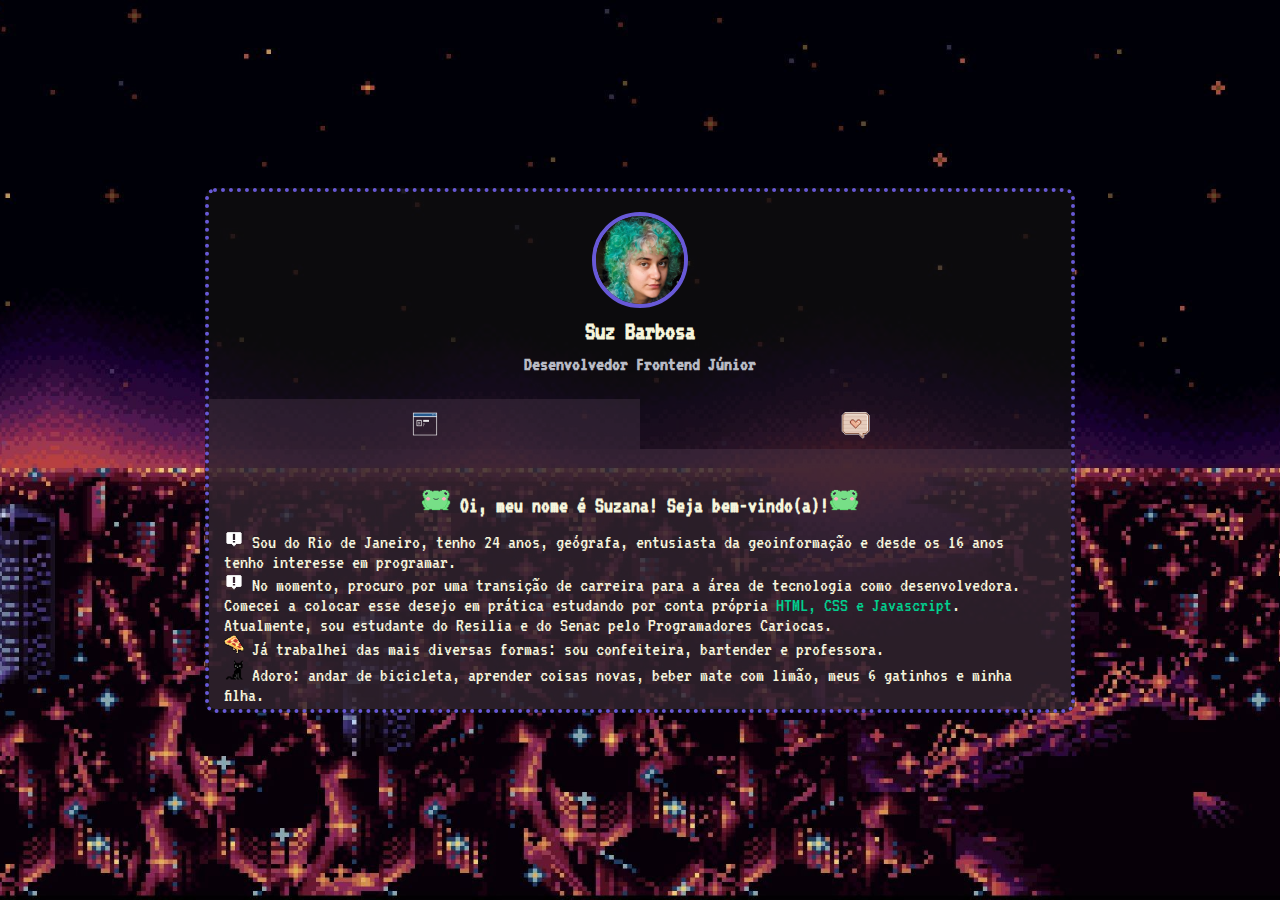
<file: index.html>
<!DOCTYPE html>
<html lang="en">
<head>
    <meta charset="UTF-8">
    <meta http-equiv="X-UA-Compatible" content="IE=edge">
    <meta name="viewport" content="width=device-width, initial-scale=1.0">
    
    <link rel="preconnect" href="https://fonts.googleapis.com">
<link rel="preconnect" href="https://fonts.gstatic.com" crossorigin>
<link href="https://fonts.googleapis.com/css2?family=VT323&display=swap" rel="stylesheet">

<link rel="stylesheet" href="./src/css/reset.css ">
<link rel="stylesheet" href="./src/css/estilos.css">
<link rel="stylesheet" href="./src/css/rolagem.css">

    <title> Suz Barbosa</title>
</head>
<body>

    <!--Esse é um comentário-->
    <!--palavra 1: dev
    palavra 2: me
tornar-->
    <main class="cartao">
        <div class="minhas-informacoes">
            <img src="./src/imagens/foto-perfil.jpg " alt="">
            <h1 class="nome" style="font-family: 'VT323', monospace;">Suz Barbosa</h1>
            <h2 class="cargo">Desenvolvedor Frontend Júnior</h2>
            <h3></h3>
        </div>

        <div class="conteudo">
            <ul class="abas">
                <li class="aba selecionada" id="sobre-mim">
                <img src="./src/imagens/sobre.gif" alt="ícone de sobre mim">
                </li>
                <li class="aba" id="minhas-redes"><img src="./src/imagens/coracao.gif" alt="ícone de redes sociais">
                </li>
            </ul>
        <div class="informacoes-abas">
            <div class="informacao selecionada" id="informacao-sobre-mim">
                <h3 class="subtitulo"> <img src="./src/imagens/sapo.gif" alt="ícone no subtitulo">  Oi, meu nome é Suzana! Seja bem-vindo(a)!<img src="./src/imagens/sapo.gif" alt="ícone na descricao"></h3>  <br>
            <div class="descricao">
                <p> <img src="./src/imagens/exclamacao.gif" alt="ícone na descricao">  Sou do Rio de Janeiro, tenho 24 anos, geógrafa, entusiasta da geoinformação 
                    e desde os 16 anos tenho interesse em programar. <br>
                    <img src="./src/imagens/exclamacao.gif" alt="ícone na descricao"> No momento, procuro por uma transição de carreira para a área de tecnologia como desenvolvedora. Comecei a colocar esse desejo em prática estudando 
                    por conta própria <span>HTML, CSS e Javascript</span>. Atualmente, sou estudante do Resilia e do Senac pelo Programadores Cariocas.<br>
                    <img src="./src/imagens/pizza.gif" alt="ícone na descricao"> Já trabalhei das mais diversas formas: sou confeiteira, bartender e professora. <br>
                    <img src="./src/imagens/gato.gif" alt="ícone na descricao"> Adoro: andar de bicicleta, aprender coisas novas, beber mate com limão, meus 6 gatinhos e minha filha. 
            </div>
            </div>

            <div class="informacao" id="informacao-minhas-redes">
                <h3 class="subtitulo">Minhas redes</h3><Br>
                <!--dentro de href é para por o link do currículo-->
                <ul class="redes-sociais">
                    <li>
                        <a href="" target="_blank" class="curriculo">Currículo</a>
                    </li>
                    <li><a href="https://www.linkedin.com/in/suzana-barbosa-8b9105139/" target="_blank" class="linkedin">LinkedIn</a>
                    </li>
                    <li><a href="https://github.com/SuzBarbosa" target="_blank" class="github">GitHub</a>
                    </li>
                </ul>
            </div>
           

        </div>
        </div>
    </main>
<script src="./src/js/index.js" ></script>

</body>
</html>
</file>
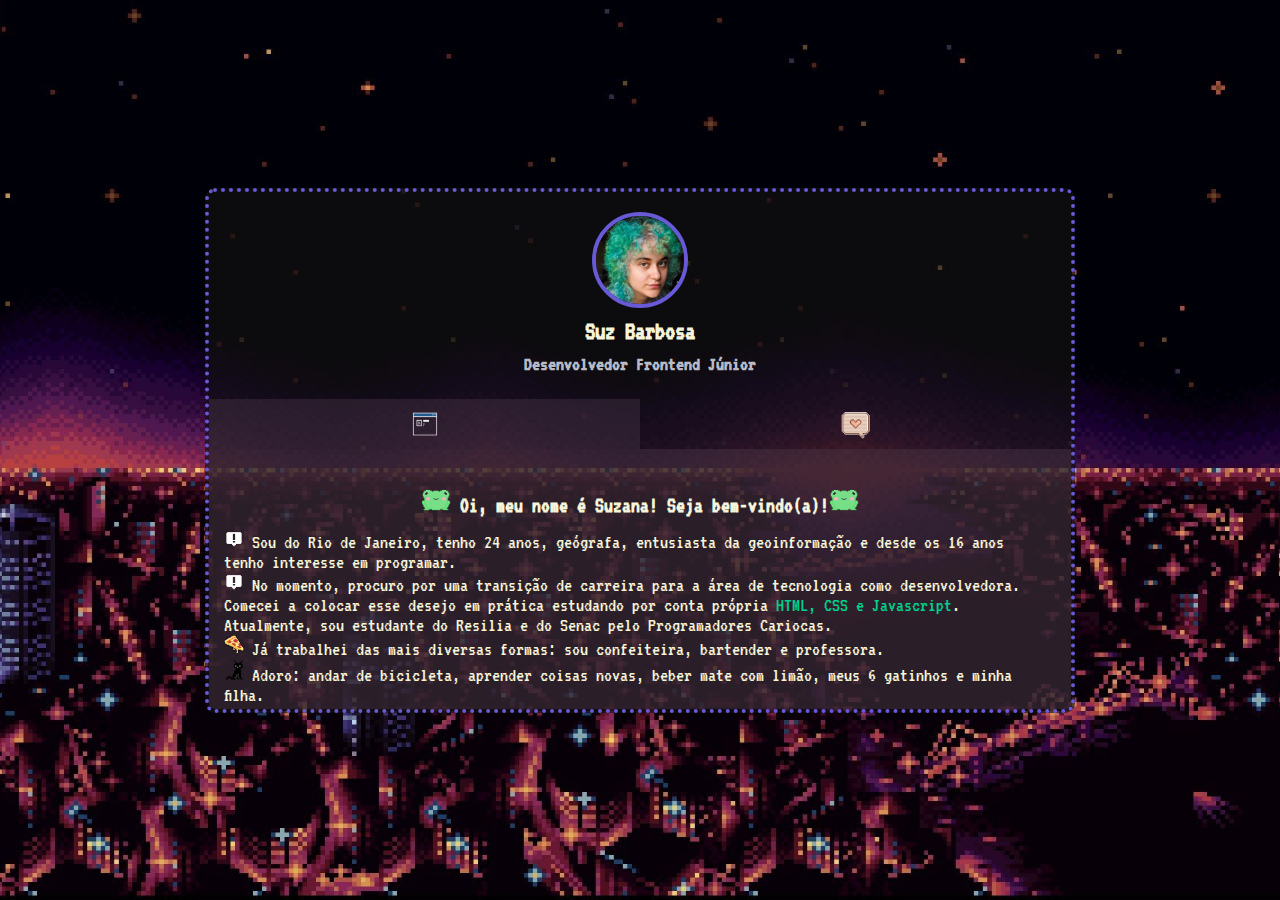
<file: Individual/index.html>
<!DOCTYPE html>
<html lang="en">
<head>
    <meta charset="UTF-8">
    <meta http-equiv="X-UA-Compatible" content="IE=edge">
    <meta name="viewport" content="width=device-width, initial-scale=1.0">
    
    <link rel="preconnect" href="https://fonts.googleapis.com">
<link rel="preconnect" href="https://fonts.gstatic.com" crossorigin>
<link href="https://fonts.googleapis.com/css2?family=VT323&display=swap" rel="stylesheet">

<link rel="stylesheet" href="./src/css/reset.css ">
<link rel="stylesheet" href="./src/css/estilos.css">
<link rel="stylesheet" href="./src/css/rolagem.css">

    <title> Suz Barbosa</title>
</head>
<body>

    <!--Esse é um comentário-->
    <!--palavra 1: dev
    palavra 2: me
tornar-->
    <main class="cartao">
        <div class="minhas-informacoes">
            <img src="./src/imagens/foto-perfil.jpg " alt="">
            <h1 class="nome" style="font-family: 'VT323', monospace;">Suz Barbosa</h1>
            <h2 class="cargo">Desenvolvedor Frontend Júnior</h2>
            <h3></h3>
        </div>

        <div class="conteudo">
            <ul class="abas">
                <li class="aba selecionada" id="sobre-mim">
                <img src="./src/imagens/sobre.gif" alt="ícone de sobre mim">
                </li>
                <li class="aba" id="minhas-redes"><img src="./src/imagens/coracao.gif" alt="ícone de redes sociais">
                </li>
            </ul>
        <div class="informacoes-abas">
            <div class="informacao selecionada" id="informacao-sobre-mim">
                <h3 class="subtitulo"> <img src="./src/imagens/sapo.gif" alt="ícone no subtitulo">  Oi, meu nome é Suzana! Seja bem-vindo(a)!<img src="./src/imagens/sapo.gif" alt="ícone na descricao"></h3>  <br>
            <div class="descricao">
                <p> <img src="./src/imagens/exclamacao.gif" alt="ícone na descricao">  Sou do Rio de Janeiro, tenho 24 anos, geógrafa, entusiasta da geoinformação 
                    e desde os 16 anos tenho interesse em programar. <br>
                    <img src="./src/imagens/exclamacao.gif" alt="ícone na descricao"> No momento, procuro por uma transição de carreira para a área de tecnologia como desenvolvedora. Comecei a colocar esse desejo em prática estudando 
                    por conta própria <span>HTML, CSS e Javascript</span>. Atualmente, sou estudante do Resilia e do Senac pelo Programadores Cariocas.<br>
                    <img src="./src/imagens/pizza.gif" alt="ícone na descricao"> Já trabalhei das mais diversas formas: sou confeiteira, bartender e professora. <br>
                    <img src="./src/imagens/gato.gif" alt="ícone na descricao"> Adoro: andar de bicicleta, aprender coisas novas, beber mate com limão, meus 6 gatinhos e minha filha. 
            </div>
            </div>

            <div class="informacao" id="informacao-minhas-redes">
                <h3 class="subtitulo">Minhas redes</h3><Br>
                <!--dentro de href é para por o link do currículo-->
                <ul class="redes-sociais">
                    <li>
                        <a href="" target="_blank" class="curriculo">Currículo</a>
                    </li>
                    <li><a href="https://www.linkedin.com/in/suzana-barbosa-8b9105139/" target="_blank" class="linkedin">LinkedIn</a>
                    </li>
                    <li><a href="https://github.com/SuzBarbosa" target="_blank" class="github">GitHub</a>
                    </li>
                </ul>
                <div class="informacao-contato" id="informacaocontato">
                <div class="contato-container">
                    <h3 class="subtitulo"> Entre diretamente em contato:</h3> <br>
                    <form action="/pagina-processa-dados-do-form" method="post">
                        <div>
                            <label for="name">Nome:</label>
                            <input type="text" id="name" />
                        </div>
                        <div>
                            <label for="mail">E-mail:</label>
                            <input type="email" id="mail" />
                        </div>
                        <div>
                            <label for="msg">Mensagem:</label>
                            <textarea id="msg"></textarea>
                        </div>
                        <div class="button">
                            <button type="submit">Enviar</button>
                        </div>
                    </form>                    
                </div>
            </div>
           

        </div>
        </div>
    </main>
<script src="./src/js/index.js" ></script>

</body>
</html>
</file>
<file: src/css/estilos.css>
body{
    background-image: url(../imagens/fundo-site.jpg);
    background-repeat: no-repeat;
    background-size: cover;
    background-position: center;

    font-family: 'VT323', monospace;
    color: beige;
    font-size:  14px;
    display: flex;
    justify-content: center;
    align-items: center;
    min-height: 100vh;
    padding: 30px;
}
h5{
    justify-content: center;
}

.cartao{
    background-color:  rgba(18, 17, 17, 0.658); 
    width: 870px;
    border: 4px dotted #6859d7;
    border-radius: 10px;
    overflow: hidden;
}

.cartao .minhas-informacoes{
    padding-top: 20px;
    display: flex;
    flex-direction: column;
    align-items: center; /*alinha horizontalmente por causa 
    do  flex direction colum*/
    gap: 10px;
}

.cartao .minhas-informacoes img{
    width: 96px;
    height: 96px;
    border-radius: 50px;
    border: 4px solid #6859d7;
}
.cartao .minhas-informacoes .nome{
    font-size: 26px;
}
.cartao .minhas-informacoes .cargo{
    font-size: 20px;
    color: #b8bbc5;

}
.cartao .conteudo{
    margin-top: 15px;
}

.cartao .abas{
    display: flex;
}
.cartao .abas .aba{
    width: 50%;
    display: flex;
    justify-content: center;
    padding: 10px 0;
    cursor: pointer;
    transition: background-color 0.2s ease-in-out;
}
.cartao .abas img{
    width: 30px;
}

.cartao .abas .aba.selecionada{
    background-color: rgba(69, 50, 68, 0.5);
    opacity: 0.9;
}
.cartao .informacoes-abas{
    background-color: rgba(69, 50, 68, 0.5);
}
.cartao .abas .aba:hover{
    background-color: #c272df68;
}

.informacoes-abas .informacao{
    min-height: 260px;
    padding: 15px;
    display: none;
}

.informacoes-abas .informacao.selecionada{
    display: block;
}

.informacoes-abas .subtitulo{
    font-size:22px;
    margin-top: 25px;
    text-align: center;
}
.informacoes-abas .subtitulo img{
    width: 30px;
}
.informacoes-abas .descricao{
    font-size:20px;
    max-height:180px;
    overflow-y: auto;
    padding-right: 15px;
    align-items: center;

}
.informacoes-abas .descricao span{
    color: #02d08f
}
.informacoes-abas .descricao img{
width: 20px;
}
.redes-sociais{
    display: flex;
    flex-direction: column;
    gap: 25px;
    align-items: center;
    max-height: 180px;
    overflow-y: auto;
}
.redes-sociais li a{
    width: 250px;
    display: block;
    color: #f3f3f3;
    text-align: center;
    padding: 10px;
    font-size: 20px;
    transition: opacity 0.3s ease-in-out;
}

.redes-sociais .curriculo{
    background-color: #06c185;
}
.redes-sociais .linkedin{
    background-color: #1d87bd;
}
.redes-sociais .github{
    background-color: #545454;
}
.redes-sociais li a:hover{
    opacity: 0.5;
}
.informacao {
    display: flex;
    flex-direction: column;
    gap: 25px;
    align-items: center;
    max-height: 180px;
    overflow-y: auto;
}

form{
    margin: 0 auto;
    width: 400px;
    padding: 1em;
    border: 1px solid #6859d7;
    border-radius: 1em;
}
form div + div {
    margin-top: 1em;
}
label {
    display: inline-block;
    width:90px;
    text-align: center;
}
input, textarea {
    /* Para certificar-se que todos os campos de texto têm as mesmas configurações de fonte. Por padrão, textareas ter uma fonte monospace*/
    font: 1em sans-serif;
    /* Para dar o mesmo tamanho a todos os campo de texto */
    width: 300px;
    -moz-box-sizing: border-box;
    box-sizing: border-box;

    /* Para harmonizar o look & feel das bordas nos campos de texto*/
    border: 1px solid #999;
}
input:focus, textarea:focus {
    /* Dar um pouco de destaque nos elementos ativos */
    border-color: #000;
}
textarea {
    /* Para alinhar corretamente os campos de texto de várias linhas com sua label*/
    vertical-align: top;

    /* Para dar espaço suficiente para digitar algum texto */
    height: 5em;

    /* Para permitir aos usuários redimensionarem qualquer textarea verticalmente. Ele não funciona em todos os browsers */
    resize: vertical;
}
.button {
    /* Para posicionar os botões para a mesma posição dos campos de texto */
    padding-left: 90px; /* mesmo tamanho que os elementos do tipo label */
}
button {
    /* Esta margem extra representa aproximadamente o mesmo espaço que o espaço entre as labels e os seus campos de texto*/
    margin-left: .5em;
}
</file>
<file: src/css/rolagem.css>
/* Works on Firefox */
* {
    scrollbar-width: thin;
    scrollbar-color: #6859d7  rgba(54, 52, 52, 0.5);
  }
  
  /* Works on Chrome, Edge, and Safari */
  *::-webkit-scrollbar {
    width: 12px;
  }
  
  *::-webkit-scrollbar-track {
    background: rgba(54, 52, 52, 0.5);
  }
  
  *::-webkit-scrollbar-thumb {
    background-color: #6859d7;
    border-radius: 20px;
    border: 3px solid rgba(54, 52, 52, 0.5);
  }
</file>
<file: Individual/src/css/estilos.css>
body{
    background-image: url(../imagens/fundo-site.jpg);
    background-repeat: no-repeat;
    background-size: cover;
    background-position: center;

    font-family: 'VT323', monospace;
    color: beige;
    font-size:  14px;
    display: flex;
    justify-content: center;
    align-items: center;
    min-height: 100vh;
    padding: 30px;
}
h5{
    justify-content: center;
}

.cartao{
    background-color:  rgba(18, 17, 17, 0.658); 
    width: 870px;
    border: 4px dotted #6859d7;
    border-radius: 10px;
    overflow: hidden;
}

.cartao .minhas-informacoes{
    padding-top: 20px;
    display: flex;
    flex-direction: column;
    align-items: center; /*alinha horizontalmente por causa 
    do  flex direction colum*/
    gap: 10px;
}

.cartao .minhas-informacoes img{
    width: 96px;
    height: 96px;
    border-radius: 50px;
    border: 4px solid #6859d7;
}
.cartao .minhas-informacoes .nome{
    font-size: 26px;
}
.cartao .minhas-informacoes .cargo{
    font-size: 20px;
    color: #b8bbc5;

}
.cartao .conteudo{
    margin-top: 15px;
}

.cartao .abas{
    display: flex;
}
.cartao .abas .aba{
    width: 50%;
    display: flex;
    justify-content: center;
    padding: 10px 0;
    cursor: pointer;
    transition: background-color 0.2s ease-in-out;
}
.cartao .abas img{
    width: 30px;
}

.cartao .abas .aba.selecionada{
    background-color: rgba(69, 50, 68, 0.5);
    opacity: 0.9;
}
.cartao .informacoes-abas{
    background-color: rgba(69, 50, 68, 0.5);
}
.cartao .abas .aba:hover{
    background-color: #c272df68;
}

.informacoes-abas .informacao{
    min-height: 260px;
    padding: 15px;
    display: none;
}

.informacoes-abas .informacao.selecionada{
    display: block;
}

.informacoes-abas .subtitulo{
    font-size:22px;
    margin-top: 25px;
    text-align: center;
}
.informacoes-abas .subtitulo img{
    width: 30px;
}
.informacoes-abas .descricao{
    font-size:20px;
    max-height:180px;
    overflow-y: auto;
    padding-right: 15px;
    align-items: center;

}
.informacoes-abas .descricao span{
    color: #02d08f
}
.informacoes-abas .descricao img{
width: 20px;
}
.redes-sociais{
    display: flex;
    flex-direction: column;
    gap: 25px;
    align-items: center;
    max-height: 180px;
    overflow-y: auto;
}
.redes-sociais li a{
    width: 250px;
    display: block;
    color: #f3f3f3;
    text-align: center;
    padding: 10px;
    font-size: 20px;
    transition: opacity 0.3s ease-in-out;
}

.redes-sociais .curriculo{
    background-color: #06c185;
}
.redes-sociais .linkedin{
    background-color: #1d87bd;
}
.redes-sociais .github{
    background-color: #545454;
}
.redes-sociais li a:hover{
    opacity: 0.5;
}
.informacao {
    display: flex;
    flex-direction: column;
    gap: 25px;
    align-items: center;
    max-height: 180px;
    overflow-y: auto;
}

form{
    margin: 0 auto;
    width: 400px;
    padding: 1em;
    border: 1px solid #6859d7;
    border-radius: 1em;
}
form div + div {
    margin-top: 1em;
}
label {
    display: inline-block;
    width:90px;
    text-align: center;
}
input, textarea {
    /* Para certificar-se que todos os campos de texto têm as mesmas configurações de fonte. Por padrão, textareas ter uma fonte monospace*/
    font: 1em sans-serif;
    /* Para dar o mesmo tamanho a todos os campo de texto */
    width: 300px;
    -moz-box-sizing: border-box;
    box-sizing: border-box;

    /* Para harmonizar o look & feel das bordas nos campos de texto*/
    border: 1px solid #999;
}
input:focus, textarea:focus {
    /* Dar um pouco de destaque nos elementos ativos */
    border-color: #000;
}
textarea {
    /* Para alinhar corretamente os campos de texto de várias linhas com sua label*/
    vertical-align: top;

    /* Para dar espaço suficiente para digitar algum texto */
    height: 5em;

    /* Para permitir aos usuários redimensionarem qualquer textarea verticalmente. Ele não funciona em todos os browsers */
    resize: vertical;
}
.button {
    /* Para posicionar os botões para a mesma posição dos campos de texto */
    padding-left: 90px; /* mesmo tamanho que os elementos do tipo label */
}
button {
    /* Esta margem extra representa aproximadamente o mesmo espaço que o espaço entre as labels e os seus campos de texto*/
    margin-left: .5em;
}
</file>
<file: Individual/src/css/rolagem.css>
/* Works on Firefox */
* {
    scrollbar-width: thin;
    scrollbar-color: #6859d7  rgba(54, 52, 52, 0.5);
  }
  
  /* Works on Chrome, Edge, and Safari */
  *::-webkit-scrollbar {
    width: 12px;
  }
  
  *::-webkit-scrollbar-track {
    background: rgba(54, 52, 52, 0.5);
  }
  
  *::-webkit-scrollbar-thumb {
    background-color: #6859d7;
    border-radius: 20px;
    border: 3px solid rgba(54, 52, 52, 0.5);
  }
</file>
